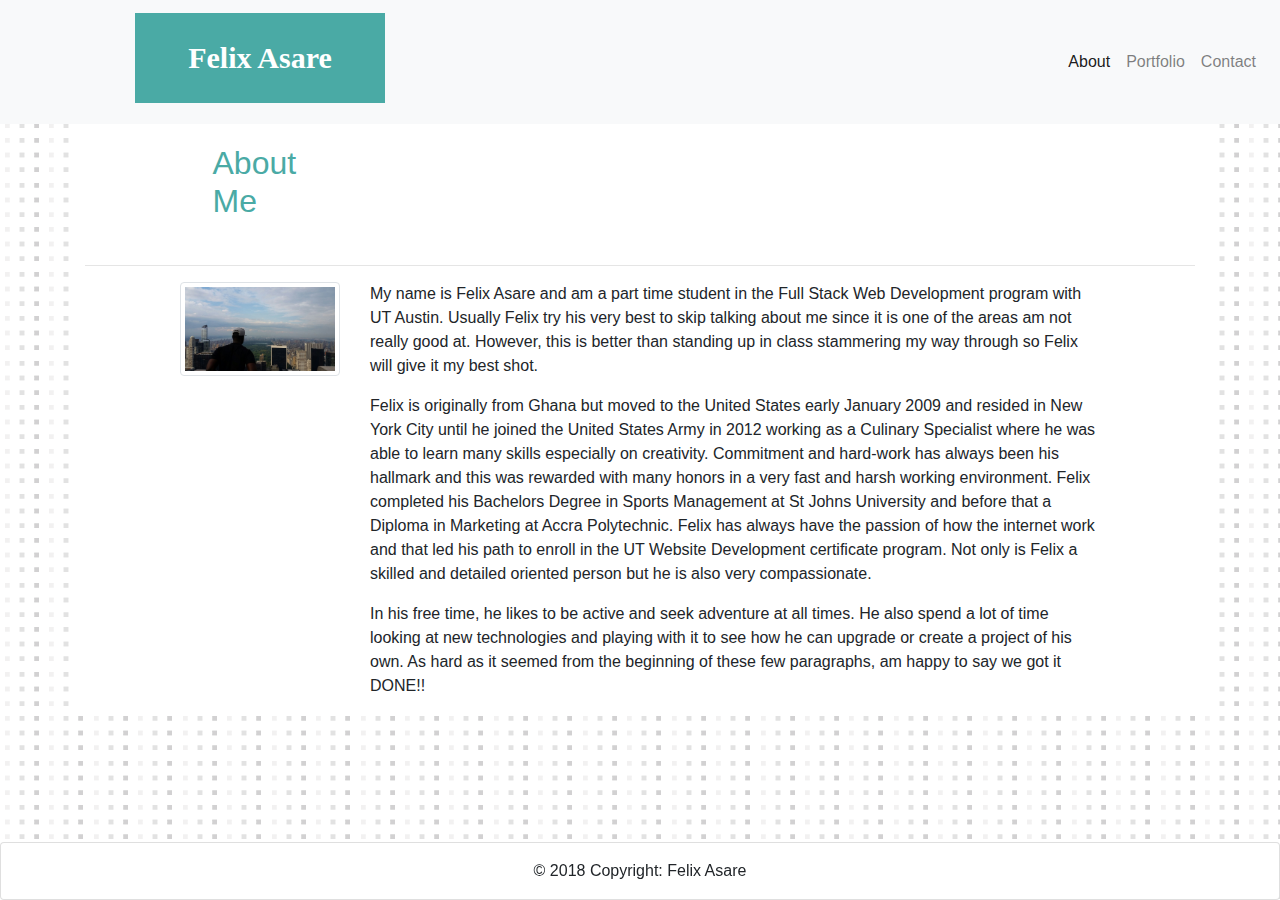
<file: index.html>
<!DOCTYPE html>
<html lang="en">
<head>
    <meta charset="UTF-8">
    <meta name="viewport" content="width=device-width, initial-scale=1.0">
    <meta http-equiv="X-UA-Compatible" content="ie=edge">
    <link rel="stylesheet" href="https://stackpath.bootstrapcdn.com/bootstrap/4.1.3/css/bootstrap.min.css">
    <link rel="stylesheet" href="https://stackpath.bootstrapcdn.com/bootstrap/4.1.3/js/bootstrap.min.js">
    <link rel="stylesheet" href="https://stackpath.bootstrapcdn.com/bootstrap/4.1.3/js/bootstrap.bundle.min.js">
    <link rel="stylesheet" href="style.css">
    
    <title>Bootstrap</title>
</head>
<body background="images/tiny-squares.png">

<nav class="navbar navbar-expand-lg navbar-light bg-light">
    <a class="navbar-brand col-md-3 offset-md-1" href="index.html"><h1>Felix Asare</h1></a>
    <button class="navbar-toggler" type="button" data-toggle="collapse" data-target="#navbarNav" aria-controls="navbarNav" aria-expanded="false" aria-label="Toggle navigation">
        <span class="navbar-toggler-icon"></span>
    </button>
    <div class="collapse navbar-collapse position-relative" id="navbarNav">
        <ul class="navbar-nav ml-auto">
        <li class="nav-item active">
            <a class="nav-link" href="index.html">About <span class="sr-only">(current)</span></a>
        </li>
        <li class="nav-item">
            <a class="nav-link" href="portfolio.html">Portfolio</a>
        </li>
        <li class="nav-item">
            <a class="nav-link" href="Contact.html">Contact</a>
        </li>
        
        </ul>
    </div>
</nav>
<div class="container">

    <div class="col-sm-8 col-md-2 offset-md-1">
            <div id="page-header">
            <h2>About Me</h2>      
            </div>
                
    </div>
    <hr>

    
    
    
    <div class="bio-page">
        <div class="row">
            <div class="col-sm-2 col-md-2 offset-md-1">
                    <img src="images/joe.jpg" alt="bio-pic" class="img-thumbnail">
            </div>

            <div class="col-sm-8">
                <div class="bio">
                <p>My name is Felix Asare and am a part time student in the Full Stack Web Development program with UT Austin. 
                        Usually Felix try his very best to skip talking about me since it is one of the areas am not really good at. However, this is better than standing up in class stammering my way through so Felix will give it my best shot. </p>
                    <p>Felix is originally from Ghana but moved to the United States early January 2009 and resided in New York City until he joined the United States Army in 2012 working as a Culinary Specialist where he was able to learn many skills especially on creativity. Commitment and hard-work has always been his hallmark and this was rewarded with many honors in a very fast and harsh working environment.
                            Felix completed his Bachelors Degree in Sports Management at St Johns University and before that a Diploma in Marketing at Accra Polytechnic. Felix has always have the passion of how the internet work and that led his path to enroll in the UT Website Development certificate program.
                            Not only is Felix a skilled and detailed oriented person but he is also very compassionate.</p> <p> In his free time, he likes to be active and seek adventure at all times. He also spend a lot of time looking at new technologies and playing with it to see how he can upgrade or create a project of his own. 
                            As hard as it seemed from the beginning of these few paragraphs, am happy to say we got it DONE!! </p>
                </div>
            </div>
        </div>
    </div>
    
    </div>
</div>
    
    <footer class="page-footer font-small blue">

            <div class="card card-body fixed-bottom footer-copyright text-center py-3" style="background-color: white">© 2018 Copyright: Felix Asare
            </div>
     
        </footer>
    
</body>
</html>
</file>
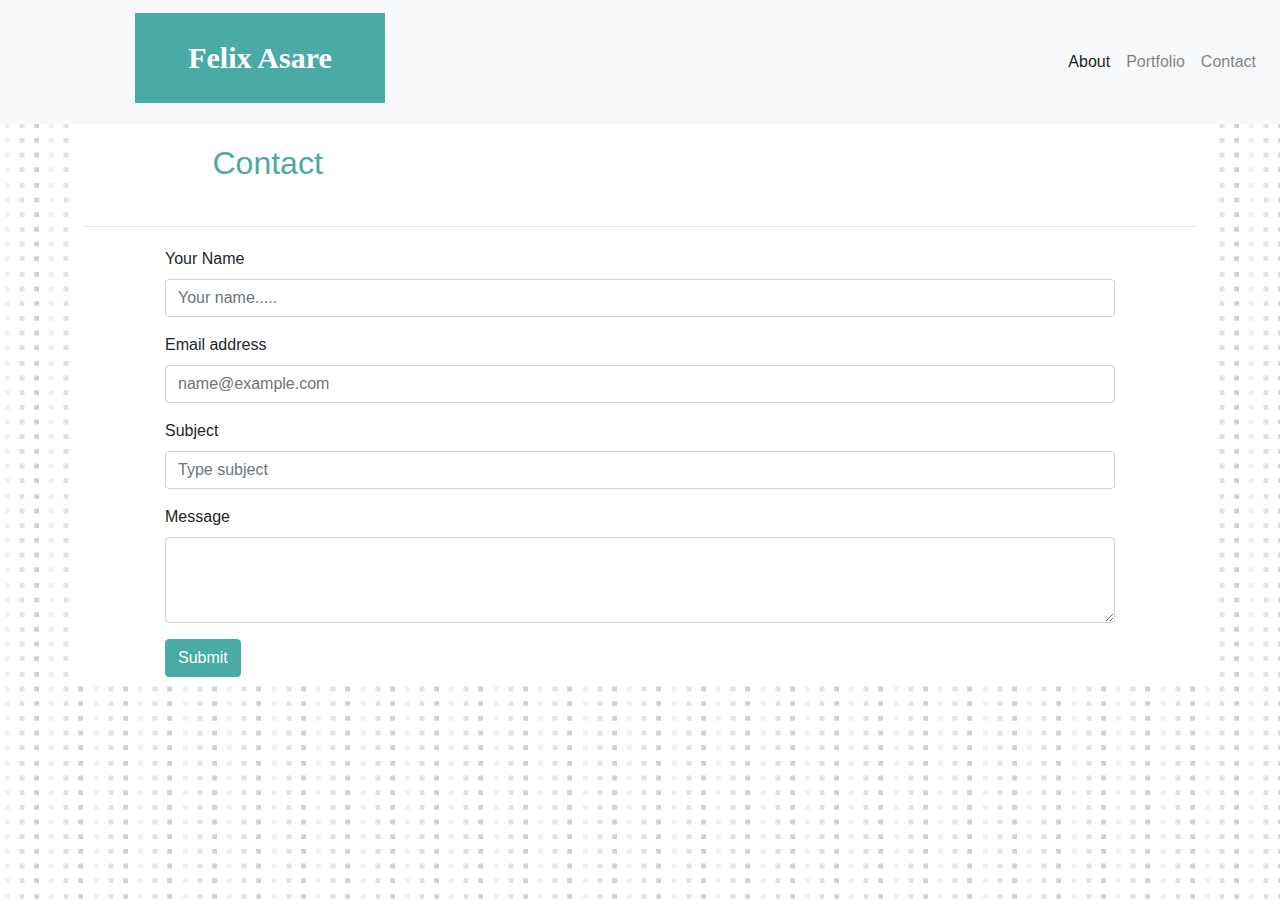
<file: contact.html>
<!DOCTYPE html>
<html lang="en">
<head>
    <meta charset="UTF-8">
    <meta name="viewport" content="width=device-width, initial-scale=1.0">
    <meta http-equiv="X-UA-Compatible" content="ie=edge">
    <link rel="stylesheet" href="https://stackpath.bootstrapcdn.com/bootstrap/4.1.3/css/bootstrap.min.css">
    <link rel="stylesheet" href="https://stackpath.bootstrapcdn.com/bootstrap/4.1.3/js/bootstrap.min.js">
    <link rel="stylesheet" href="https://stackpath.bootstrapcdn.com/bootstrap/4.1.3/js/bootstrap.bundle.min.js">
    <link rel="stylesheet" href="style.css">
    
    <title>Bootstrap</title>
</head>
<body background="images/tiny-squares.png">

<nav class="navbar navbar-expand-lg navbar-light bg-light">
    <a class="navbar-brand col-md-3 offset-md-1" href="index.html"><h1>Felix Asare</h1></a>
    <button class="navbar-toggler" type="button" data-toggle="collapse" data-target="#navbarNav" aria-controls="navbarNav" aria-expanded="false" aria-label="Toggle navigation">
        <span class="navbar-toggler-icon"></span>
    </button>
    <div class="collapse navbar-collapse" id="navbarNav">
        <ul class="navbar-nav ml-auto">
        <li class="nav-item active">
            <a class="nav-link" href="index.html">About <span class="sr-only">(current)</span></a>
        </li>
        <li class="nav-item">
            <a class="nav-link" href="portfolio.html">Portfolio</a>
        </li>
        <li class="nav-item">
            <a class="nav-link" href="Contact.html">Contact</a>
        </li>
        
        </ul>
    </div>
</nav>
<div class="container">

    <div class="col-sm-8 col-md-2 offset-md-1">
            <div id="page-header">
            <h2>Contact</h2>      
            </div>
                
    </div>
    <hr>
    
<div id="form-holder">
    <form>

        <div class="form-group">
          <label for="exampleFormControlInput1">Your Name</label>
          <input type="name" class="form-control" id="exampleFormControlInput1" placeholder="Your name.....">
        </div>
        <div class="form-group">
            <label for="exampleFormControlInput1">Email address</label>
            <input type="email" class="form-control" id="exampleFormControlInput1" placeholder="name@example.com">
          </div>
        
          <div class="form-group">
            <label for="exampleFormControlInput1">Subject</label>
            <input type="subject" class="form-control" id="exampleFormControlInput1" placeholder="Type subject">
          </div>
        <div class="form-group">
          <label for="exampleFormControlTextarea1">Message</label>
          <textarea class="form-control" id="exampleFormControlTextarea1" rows="3"></textarea>
        </div>

    </div>
    <button type="submit" class="btn btn-primary mb-2">Submit</button>
  </form>
      </form>

</div>
    
</body>


</html>
</file>
<file: style.css>
* {
    box-sizing: border-box;
  }

  .container {
    background-color: #ffff;
    
  }


  
  .thumbnail {
    position: relative;
    float: right;
    width: 100%;
    margin: 20px 0 25px;
    overflow: auto;
    left: 10px;
  }
  
  /* .work:nth-child(even) {
    margin-right: 40px;
  } */
  
  .thumbnail img {
    width: 100%;
    height: 300px;
    border: 0 none;
    opacity: 0.8;
    margin: auto;

  }
  
  .caption h3{
    position: absolute;
    bottom: 20px;
    width: 100%;
    padding: 15px;
    margin-bottom: 0;
    font-weight: 300;
    line-height: 30px;
    color: #ffffff;
    text-align: center;
    background: #4aaaa5;
    border-bottom: 0;
  }
  
  /* .img-thumbnail {
    /* float: left; */
    /* width: auto;
    height: 200px;
    margin: auto; */
    /* margin-top: 10px;
    margin-right: 25px; */
  /* } */ */
  
  h2 {
    color: #4aaaa5;
    /* position: static; */

  }

  #page-header {
    color: #4aaaa5;
    padding: 20px;
  }

  h1 {
    width: 250px;
    height: 90px;
    font-family: Georgia, Times, "Times New Roman", serif;
    font-size: 30px;
    font-weight: 700;
    line-height: 90px;
    color: #ffffff;
    text-align: center;
    text-decoration: none;
    background: #4aaaa5;
  }
 
#form-holder {
  padding-left: 80px;
  padding-right: 80px;
  margin-top: 20px;
}
 
.btn {
  background-color: #4aaaa5;
  border-color: #4aaaa5;
  margin-left: 80px;
}

.pictures {
  float: left;
  margin: 20px 0 25px;
  overflow: auto;

}
</file>
